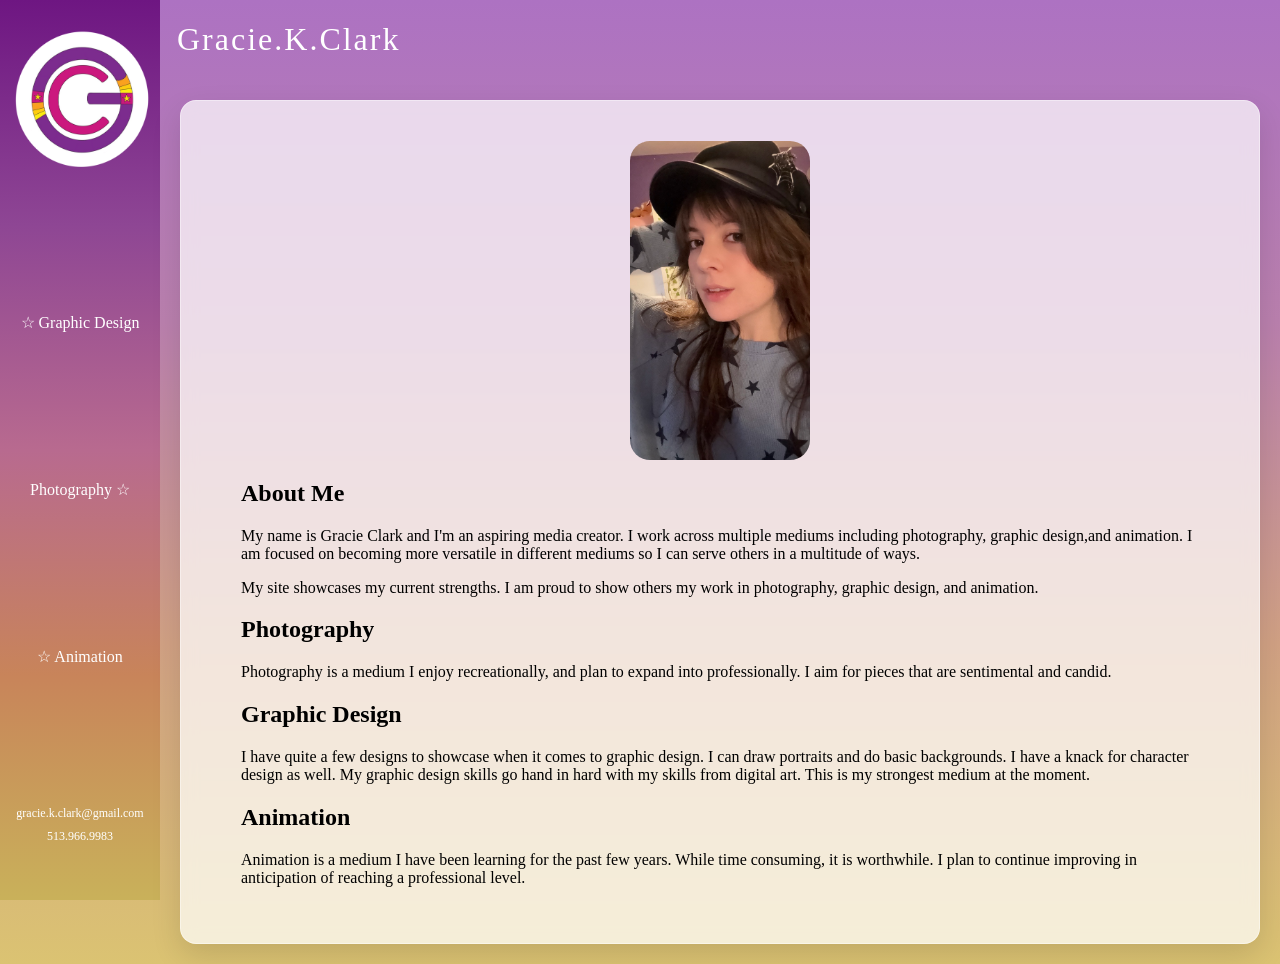
<file: index.html>
<!DOCTYPE html>
<html lang="en">

<head>
  <meta charset="UTF-8">
  <meta name="viewport" content="width=device-width, initial-scale=1.0">
  <title>Gracie.K.Clark</title>
  <link rel="stylesheet" href="index.css">
</head>

<body>
  <div class="wrapper">


    <header>
      <h1>Gracie.K.Clark
      </h1>
    </header>



    <nav class="sidebar">
      <img src="images/logotrnsprnt.PNG" alt="logo" class="logo">
      <ul>
        <li><a href="Graphic Design.html">  ☆ Graphic Design</a></li>
        <li><a href="photography.html">  Photography ☆</a></li>
        <li><a href="Animation.html"> ☆ Animation</a></li>
      </ul>
    
    <div class="contact">
      <p>gracie.k.clark@gmail.com</p>
      <p>513.966.9983</p>
    </div>
    </nav>



    <main>
      <section class="text">
        <img src="images/portrait.jpg" alt="Photo of Gracie Clark" class="profile-pic">
        <h2>About Me</h2>

        <p>My name is Gracie Clark and I'm an aspiring media creator. I work across multiple mediums including photography, graphic design,and animation. I am focused on becoming more versatile in different mediums so I can serve others in a multitude of ways. 
        </p>
         <p> My site showcases my current strengths. I am proud to show others my work in photography, graphic design, and animation. </p>

        <h2>Photography</h2>
        <p>Photography is a medium I enjoy recreationally, and plan to expand into professionally. I aim for pieces that are sentimental and candid.</p>

        <h2>Graphic Design</h2>
        <p>I have quite a few designs to showcase when it comes to graphic design. I can draw portraits and do basic backgrounds. I have a knack for character design as well. My graphic design skills go hand in hard with my skills from digital art. This is my strongest medium at the moment. </p>
  
        <h2>Animation</h2>
        <p> Animation is a medium I have been learning for the past few years. While time consuming, it is worthwhile. I plan to continue improving in anticipation of reaching a professional level. </p>  
      </section>

    </main>
   
 



  </div>

</body>
</html>
</file>
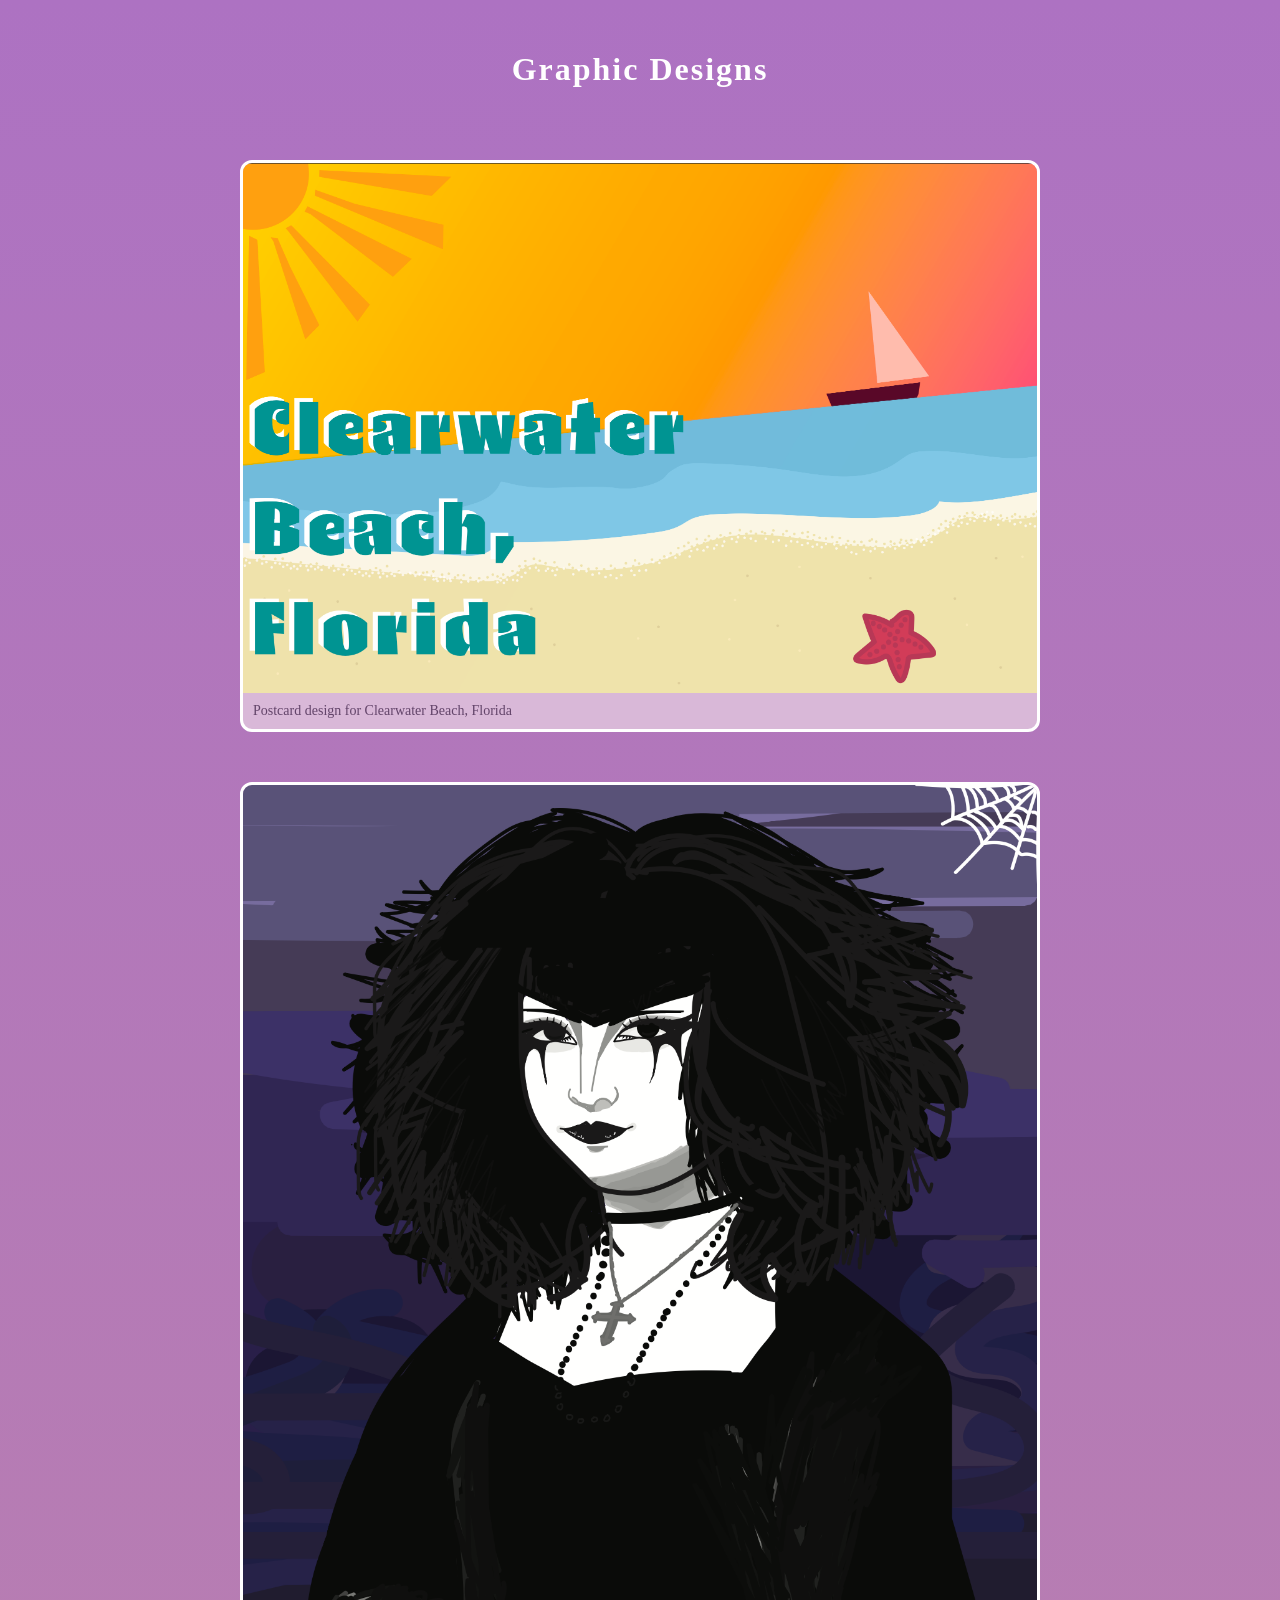
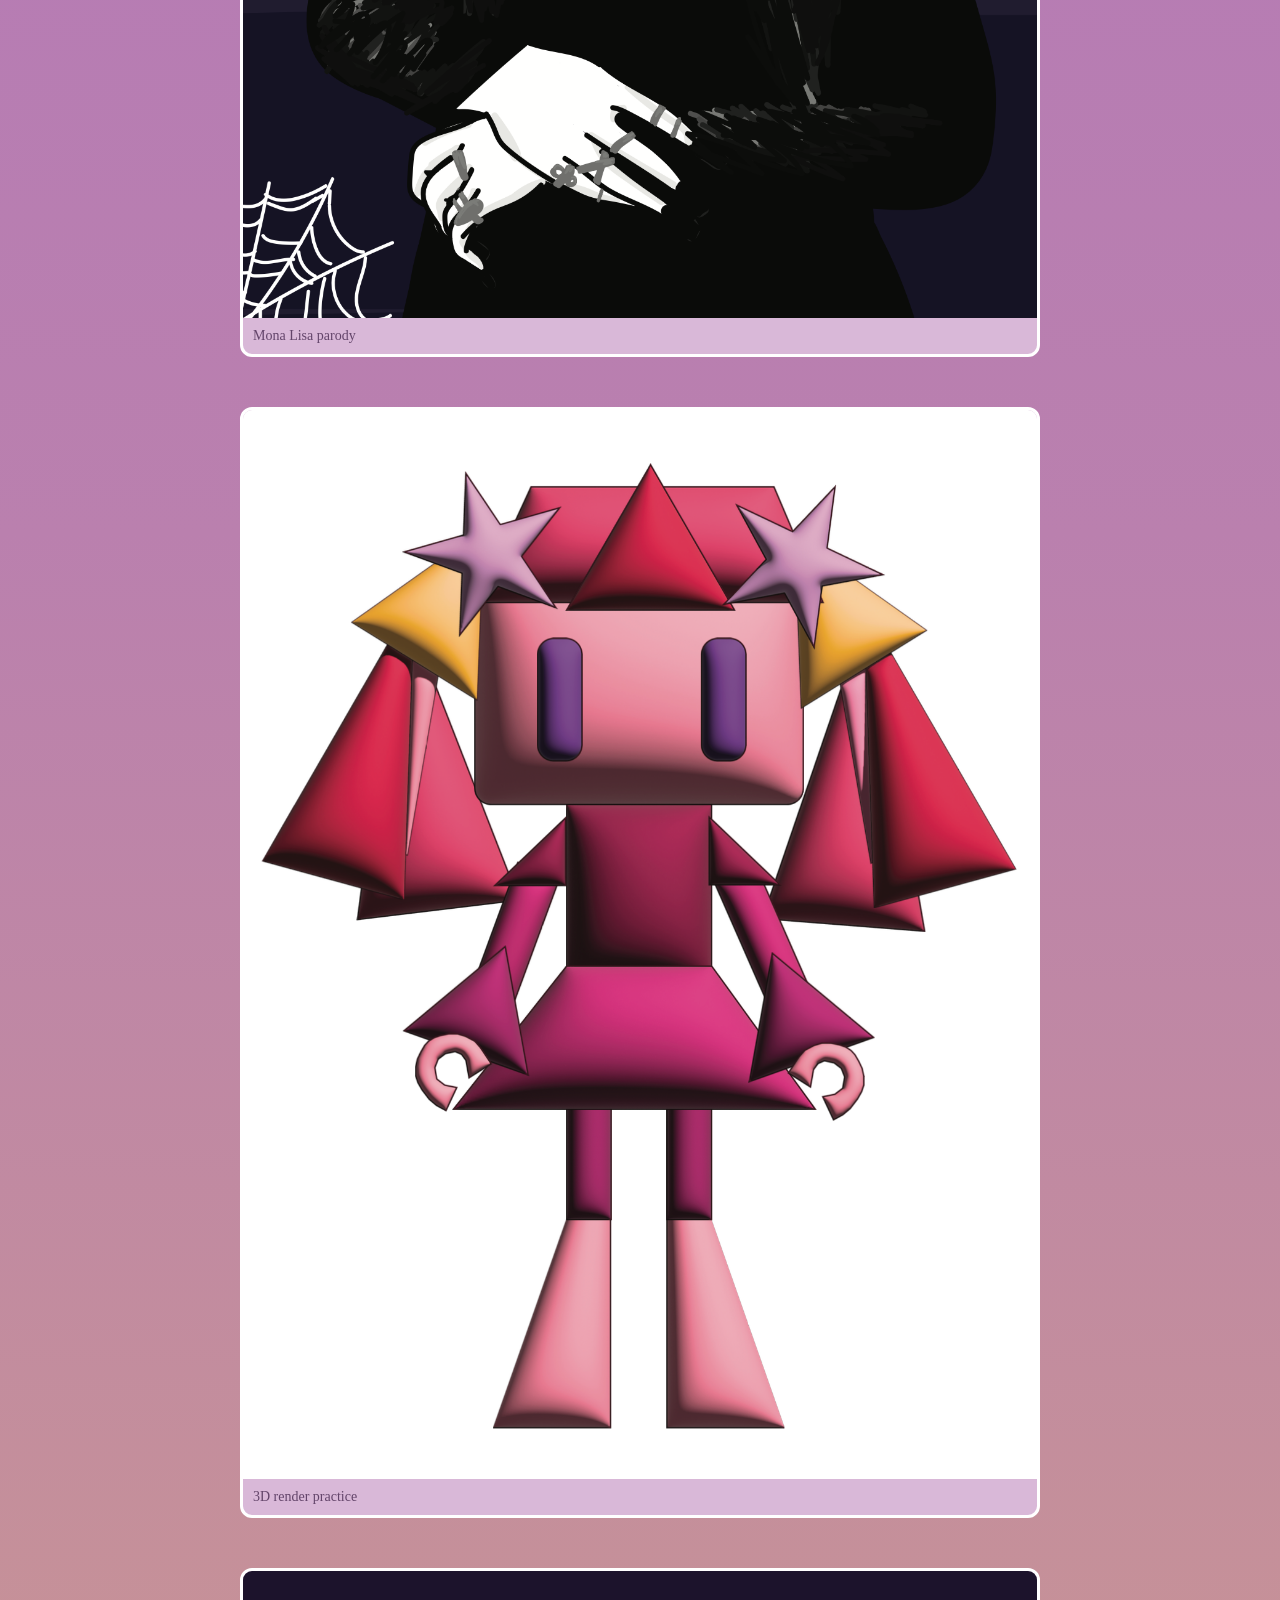
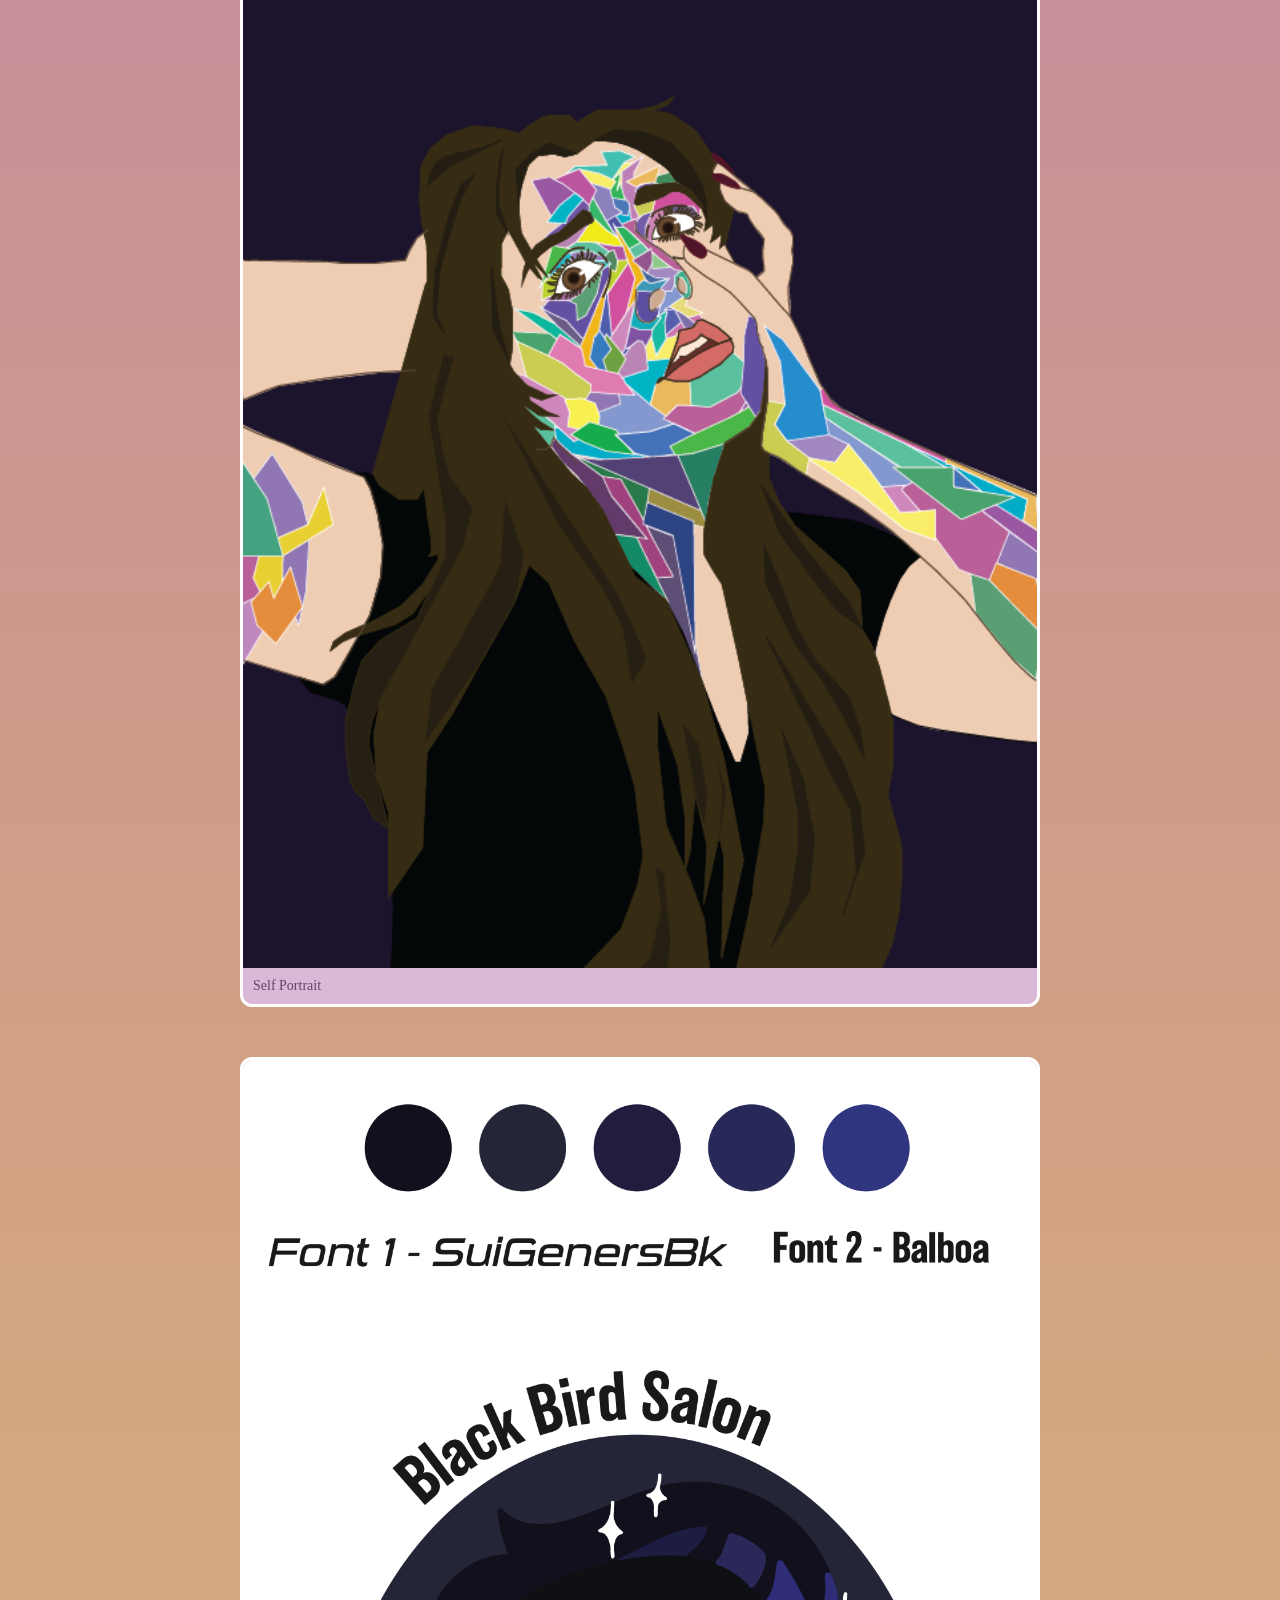
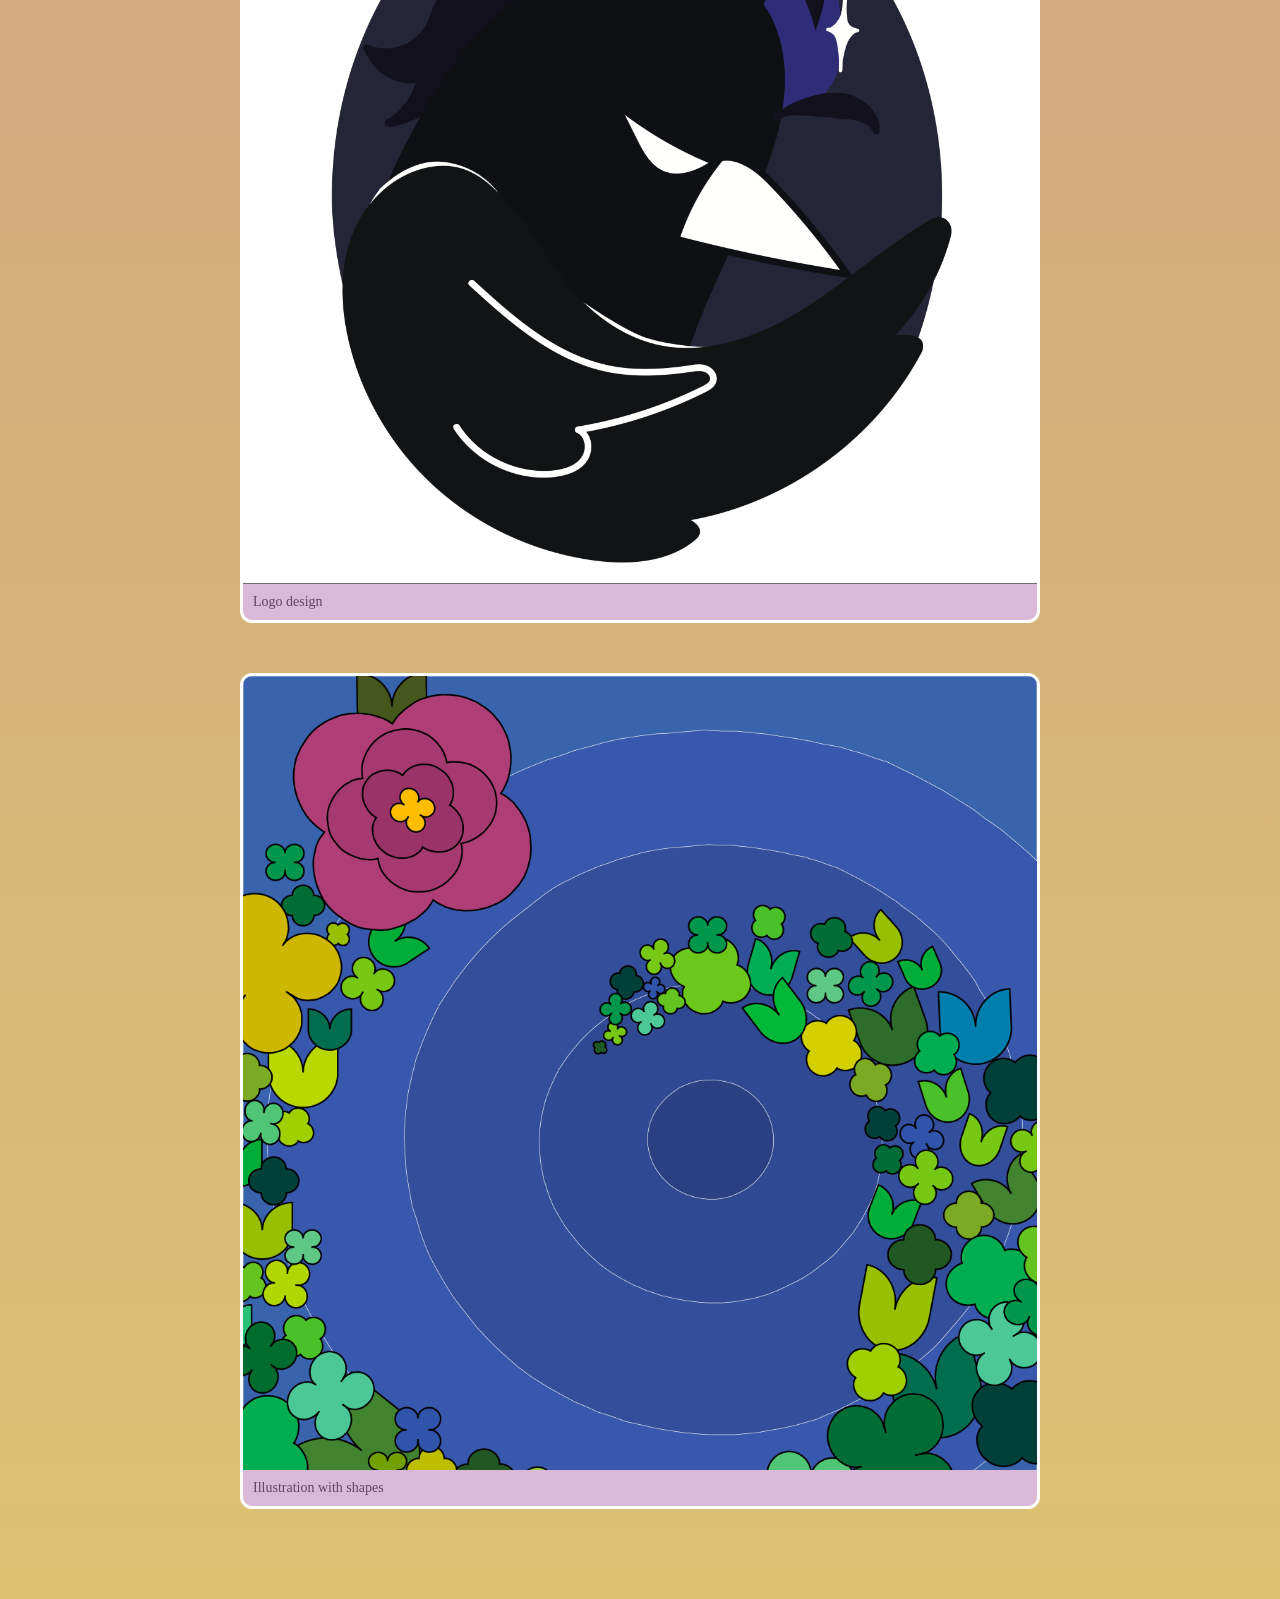
<file: Graphic Design.html>
<!DOCTYPE html>
<html lang="en">

<head>
  <meta charset="UTF-8">
  <meta name="viewport" content="width=device-width, initial-scale=1.0">
  <title>Grace.K.Clark</title>
  <link rel="stylesheet" href="graphicdesign.css">
</head>

<body>
    <header>
      <h1>Graphic Designs</h1>
    </header>

  <main class="content">

  <div class="gallery">

    <div class="item">
      <img src="images/Final-1/postcard.png" alt="">
      <p>Postcard design for Clearwater Beach, Florida</p>
    </div>

    <div class="item">
      <img src="images/gothmonalisa.png" alt="">
      <p>Mona Lisa parody</p>
    </div>

    <div class="item">
      <img src="images/robotgirl.png" alt="">
      <p>3D render practice</p>
    </div>

    <div class="item">
      <img src="images/Final-1/selfportrait.png" alt="">
      <p>Self Portrait</p>
    </div>

    <div class="item">
      <img src="images/blackbirdsalon.png" alt="">
      <p>Logo design</p>
    </div>

    <div class="item">
      <img src="images/PondWithLillyPads.png" alt="">
      <p>Illustration with shapes</p>
    </div>

  </div>
</main>
</body>
</file>
<file: index.css>
:root {
  --purple: #6E1682;
  --pink: #c06a9a;
  --orange: #c8845a;
  --yellow: #c9b15a;
}

.profile-pic {
   width: 180px;
  height: auto;
  object-fit: contain;
  object-position: center;
    border-radius: 20px;
    display: block;
margin: 0 auto;
}


header h1{
   font-family: Cambria, Georgia, serif;
  font-weight: 500;
  letter-spacing: 2px;
  color: #ffff;
}



body{
font-family:Cambria, Cochin, Georgia, Times, 'Times New Roman', serif;
margin: 0;
background-color: #ad72c2; 
background: linear-gradient(#ad72c2, #ba80ae, #d1a184, #dbc372)
}

main{
  margin-left: 160px;
  padding: 20px;
}

header{
  margin-left: 177px;
}


.sidebar {
    position: fixed;
    left: 0;
    top: 0;
    width: 160px;
    height: 100vh;
    background-color: blueviolet;
    display: flex;
    flex-direction: column;
    align-items: center;
    padding-top: 30px;
    padding-bottom: 30px;   
    box-sizing: border-box; 
       background: linear-gradient(
    180deg,
    #6E1682,
    #8E4694,
    #b86a8f,
    #c8845a,
    #c9b15a
  );
  
}

.sidebar li {
    width: 100%;
}

.sidebar a {
    display: block;
    color: white;
    text-decoration: none;
    text-align: center;
    padding: 15px;
}
.sidebar ul {
 list-style: none;
    padding: 0;
    margin: 0;
    width: 100%;
    display: flex;
    flex-direction: column;
    justify-content: space-evenly;
    flex: 1;
}
.sidebar a:hover {
  background: linear-gradient(
    90deg,
    rgba(122, 90, 166, 0.4),
    rgba(192, 106, 154, 0.4)
  );
   transition: all 0.2s ease;
}

  .logo {
  width: 140px;
  height: 140px;
  border-radius: 50%;
  object-fit: cover;
  margin-bottom: 10px;
}

.sidebar a:hover {
  background-color: #6E1682;
}

.contact {
    margin-top: auto;     /* Pushes it to the bottom */
    margin-bottom: 20px;
    text-align: center;
    color: white;
    font-size: 12px;
    line-height: 1.5;
}

.contact p {
    margin: 5px 0;
}

.text {
  background: rgba(255, 255, 255, 0.72);
  padding: 40px 60px;
  border-radius: 16px;

  box-shadow: 0 12px 30px rgba(0, 0, 0, 0.12);
  backdrop-filter: blur(8px);
  border: 1px solid rgba(255, 255, 255, 0.4);
}
</file>
<file: graphicdesign.css>
body {
  margin: 0;
  font-family: 'Times New Roman', 'Times New Roman', Times, serif, serif; 
  color: #46284f;
  background: linear-gradient(#ad72c2, #ba80ae, #d1a184, #dbc372)
}

header {
  text-align: center;
  padding: 30px 20px 10px;
  font-family: Cambria, Georgia, serif;
  font-weight: 500;
  letter-spacing: 2px;
  color: #ffff;
}

 .item {
  background:#d9b8d8;
  border-radius: 12px;
  overflow: hidden; margin-bottom: 50px;
   border: 3.5px solid white;
}

.item img {
  width: 100%;
  display: block;
  height: auto;
}

.item p {
  margin: 10px;
  font-size: 14px;
  opacity: 0.8;
}
.gallery {
  padding: 40px;
  max-width: 800px;
  margin: 0 auto;
}
</file>
